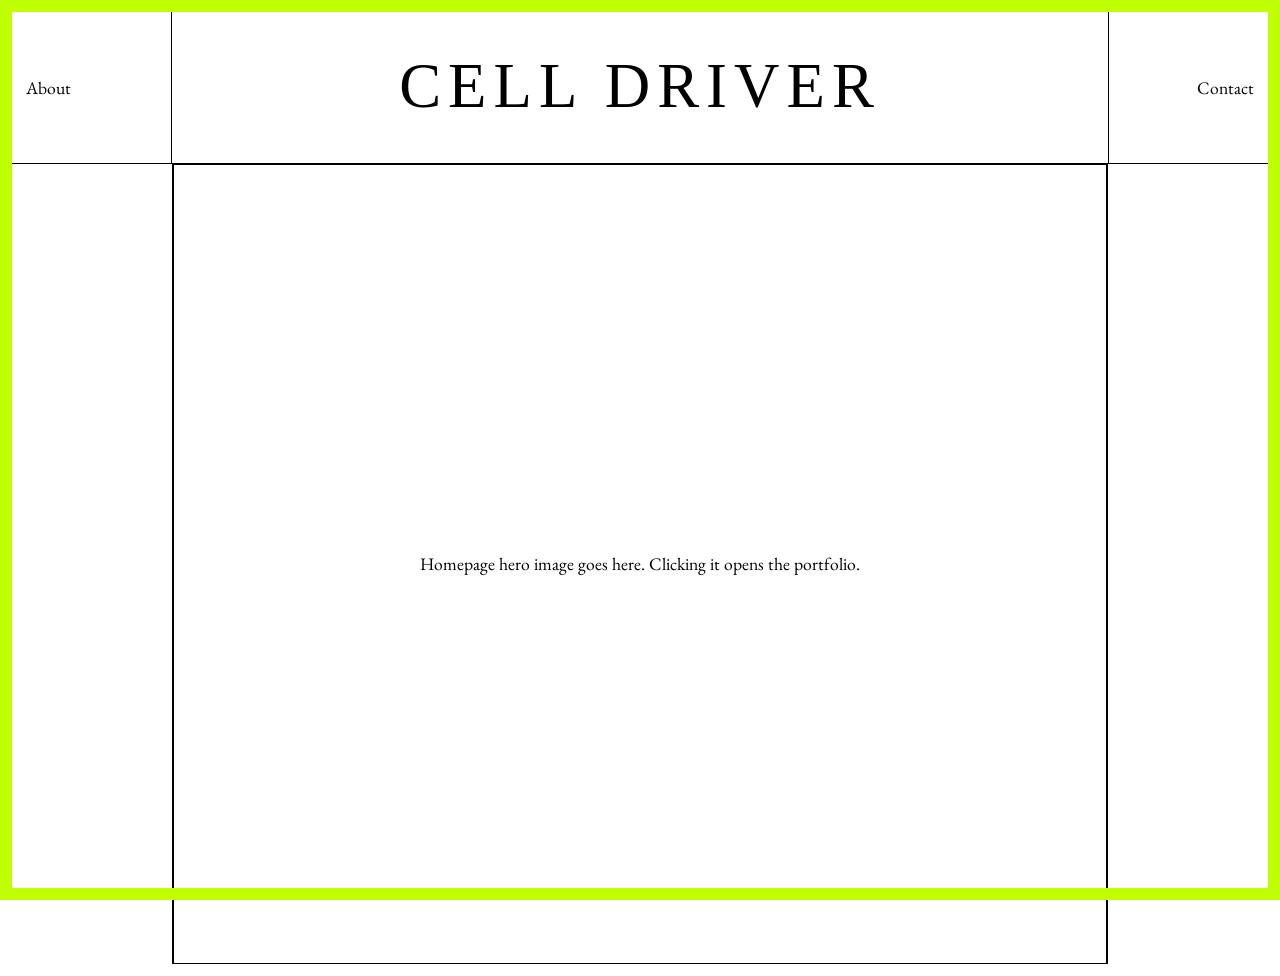
<file: index.html>
<!DOCTYPE html>
<html lang="en">
  <head>
    <meta charset="UTF-8" />
    <meta name="viewport" content="width=device-width, initial-scale=1.0" />
    <title>CELL DRIVER</title>
    <!-- Adobe Fonts: after you make a web project, paste the Typekit link on the next line -->
    <!-- <link rel="stylesheet" href="https://use.typekit.net/XXXXXXX.css" /> -->
    <link rel="preconnect" href="https://fonts.googleapis.com" />
    <link rel="preconnect" href="https://fonts.gstatic.com" crossorigin />
    <link
      href="https://fonts.googleapis.com/css2?family=EB+Garamond:ital,wght@0,400;0,600;1,400&display=swap"
      rel="stylesheet"
    />
    <link rel="stylesheet" href="css/styles.css" />
  </head>
  <body>
    <div class="site-frame" aria-hidden="true"></div>
    <div class="page">
      <a class="nav-about" href="about.html">About</a>
      <header class="site-title">
        <a href="index.html">
          <img
            src="assets/images/brand/cell-driver-title.placeholder.svg"
            alt="CELL DRIVER"
          />
        </a>
      </header>
      <a class="nav-contact" href="contact.html">Contact</a>

      <main class="page-main">
        <section class="home-hero">
          <a class="home-hero__image" href="portfolio.html">
            <!-- When you have the file, replace the div with:
                 <img src="assets/images/home/hero.jpg" alt="" /> -->
            <div class="asset-slot">Homepage hero image goes here. Clicking it opens the portfolio.</div>
          </a>
        </section>
      </main>
    </div>
    <script src="js/main.js"></script>
  </body>
</html>
</file>
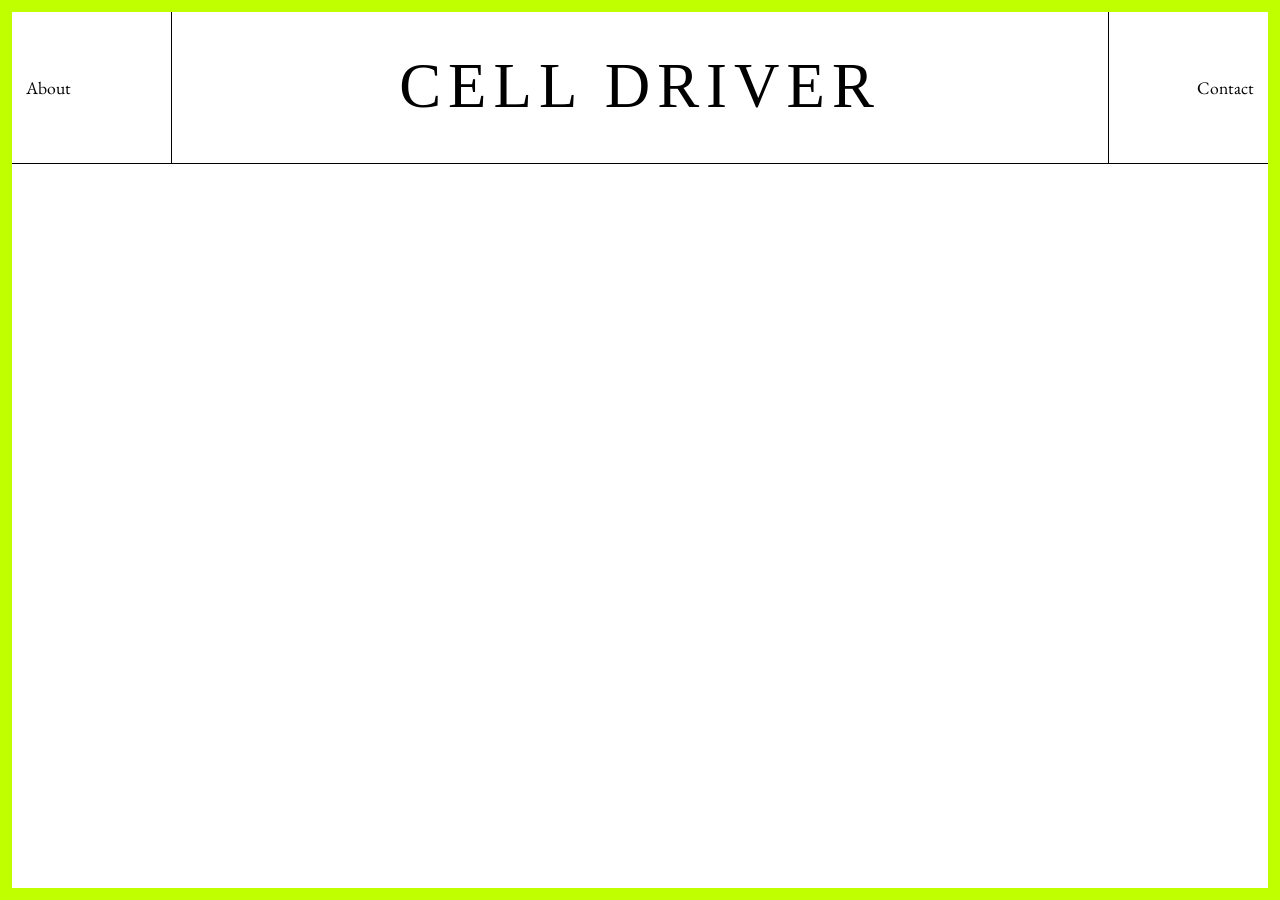
<file: about.html>
<!DOCTYPE html>
<html lang="en">
  <head>
    <meta charset="UTF-8" />
    <meta name="viewport" content="width=device-width, initial-scale=1.0" />
    <title>About — CELL DRIVER</title>
    <!-- <link rel="stylesheet" href="https://use.typekit.net/XXXXXXX.css" /> -->
    <link rel="preconnect" href="https://fonts.googleapis.com" />
    <link rel="preconnect" href="https://fonts.gstatic.com" crossorigin />
    <link
      href="https://fonts.googleapis.com/css2?family=EB+Garamond:ital,wght@0,400;0,600;1,400&display=swap"
      rel="stylesheet"
    />
    <link rel="stylesheet" href="css/styles.css" />
  </head>
  <body>
    <div class="site-frame" aria-hidden="true"></div>
    <div class="page">
      <a class="nav-about" href="about.html">About</a>
      <header class="site-title">
        <a href="index.html">
          <img
            src="assets/images/brand/cell-driver-title.placeholder.svg"
            alt="CELL DRIVER"
          />
        </a>
      </header>
      <a class="nav-contact" href="contact.html">Contact</a>

      <main class="page-main about-main">
        <!-- Waiting on your about content: text, photos, layout notes -->
      </main>
    </div>
    <script src="js/main.js"></script>
  </body>
</html>
</file>
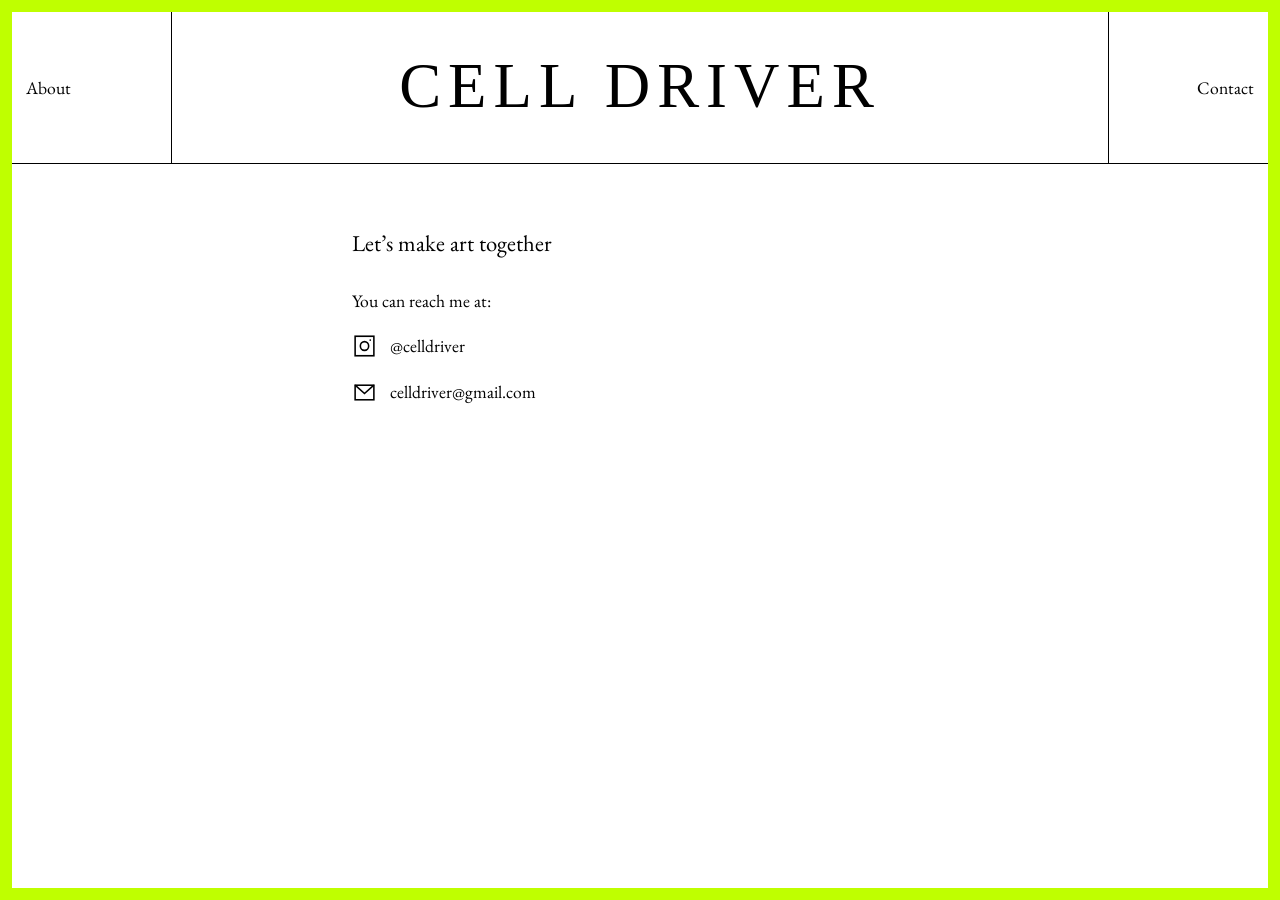
<file: contact.html>
<!DOCTYPE html>
<html lang="en">
  <head>
    <meta charset="UTF-8" />
    <meta name="viewport" content="width=device-width, initial-scale=1.0" />
    <title>Contact — CELL DRIVER</title>
    <!-- <link rel="stylesheet" href="https://use.typekit.net/XXXXXXX.css" /> -->
    <link rel="preconnect" href="https://fonts.googleapis.com" />
    <link rel="preconnect" href="https://fonts.gstatic.com" crossorigin />
    <link
      href="https://fonts.googleapis.com/css2?family=EB+Garamond:ital,wght@0,400;0,600;1,400&display=swap"
      rel="stylesheet"
    />
    <link rel="stylesheet" href="css/styles.css" />
  </head>
  <body>
    <div class="site-frame" aria-hidden="true"></div>
    <div class="page">
      <a class="nav-about" href="about.html">About</a>
      <header class="site-title">
        <a href="index.html">
          <img
            src="assets/images/brand/cell-driver-title.placeholder.svg"
            alt="CELL DRIVER"
          />
        </a>
      </header>
      <a class="nav-contact" href="contact.html">Contact</a>

      <main class="page-main">
        <section class="contact-list">
          <h1>Let’s make art together</h1>
          <p>You can reach me at:</p>
          <p class="contact-item">
            <img src="assets/icons/instagram.svg" alt="" />
            <a href="https://www.instagram.com/celldriver/" target="_blank" rel="noreferrer">@celldriver</a>
          </p>
          <p class="contact-item">
            <img src="assets/icons/email.svg" alt="" />
            <a href="mailto:celldriver@gmail.com">celldriver@gmail.com</a>
          </p>
        </section>
      </main>
    </div>
    <script src="js/main.js"></script>
  </body>
</html>
</file>
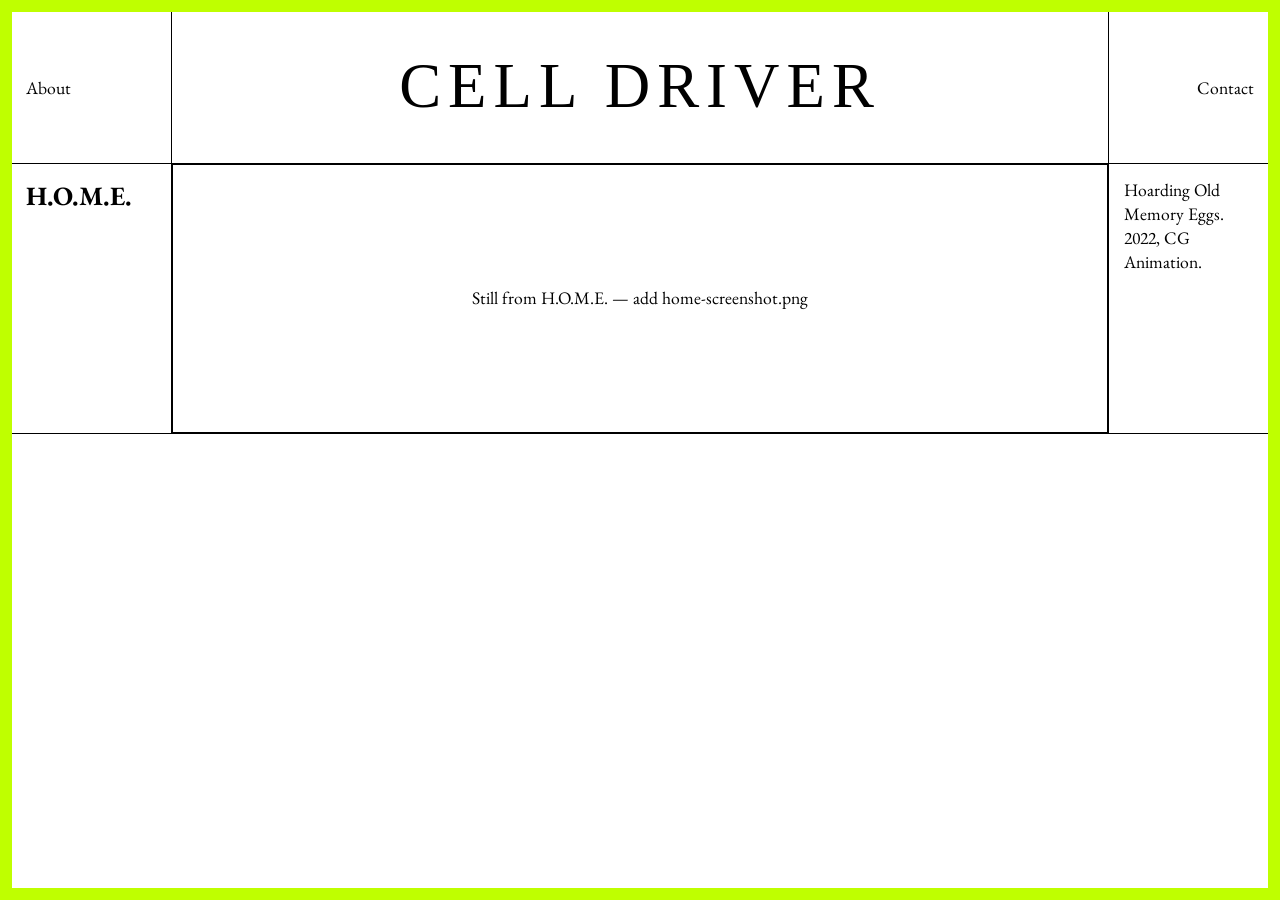
<file: portfolio.html>
<!DOCTYPE html>
<html lang="en">
  <head>
    <meta charset="UTF-8" />
    <meta name="viewport" content="width=device-width, initial-scale=1.0" />
    <title>Portfolio — CELL DRIVER</title>
    <!-- <link rel="stylesheet" href="https://use.typekit.net/XXXXXXX.css" /> -->
    <link rel="preconnect" href="https://fonts.googleapis.com" />
    <link rel="preconnect" href="https://fonts.gstatic.com" crossorigin />
    <link
      href="https://fonts.googleapis.com/css2?family=EB+Garamond:ital,wght@0,400;0,600;1,400&display=swap"
      rel="stylesheet"
    />
    <link rel="stylesheet" href="css/styles.css" />
  </head>
  <body>
    <div class="site-frame" aria-hidden="true"></div>
    <div class="page">
      <a class="nav-about" href="about.html">About</a>
      <header class="site-title">
        <a href="index.html">
          <img
            src="assets/images/brand/cell-driver-title.placeholder.svg"
            alt="CELL DRIVER"
          />
        </a>
      </header>
      <a class="nav-contact" href="contact.html">Contact</a>

      <main class="page-main">
        <article class="work-row">
          <h2 class="work-row__title">
            <a href="works/home.html">H.O.M.E.</a>
          </h2>
          <a class="work-row__image" href="works/home.html">
            <div class="asset-slot">Still from H.O.M.E. — add home-screenshot.png</div>
          </a>
          <p class="work-row__copy">Hoarding Old Memory Eggs. 2022, CG Animation.</p>
        </article>
      </main>
    </div>
    <script src="js/main.js"></script>
  </body>
</html>
</file>
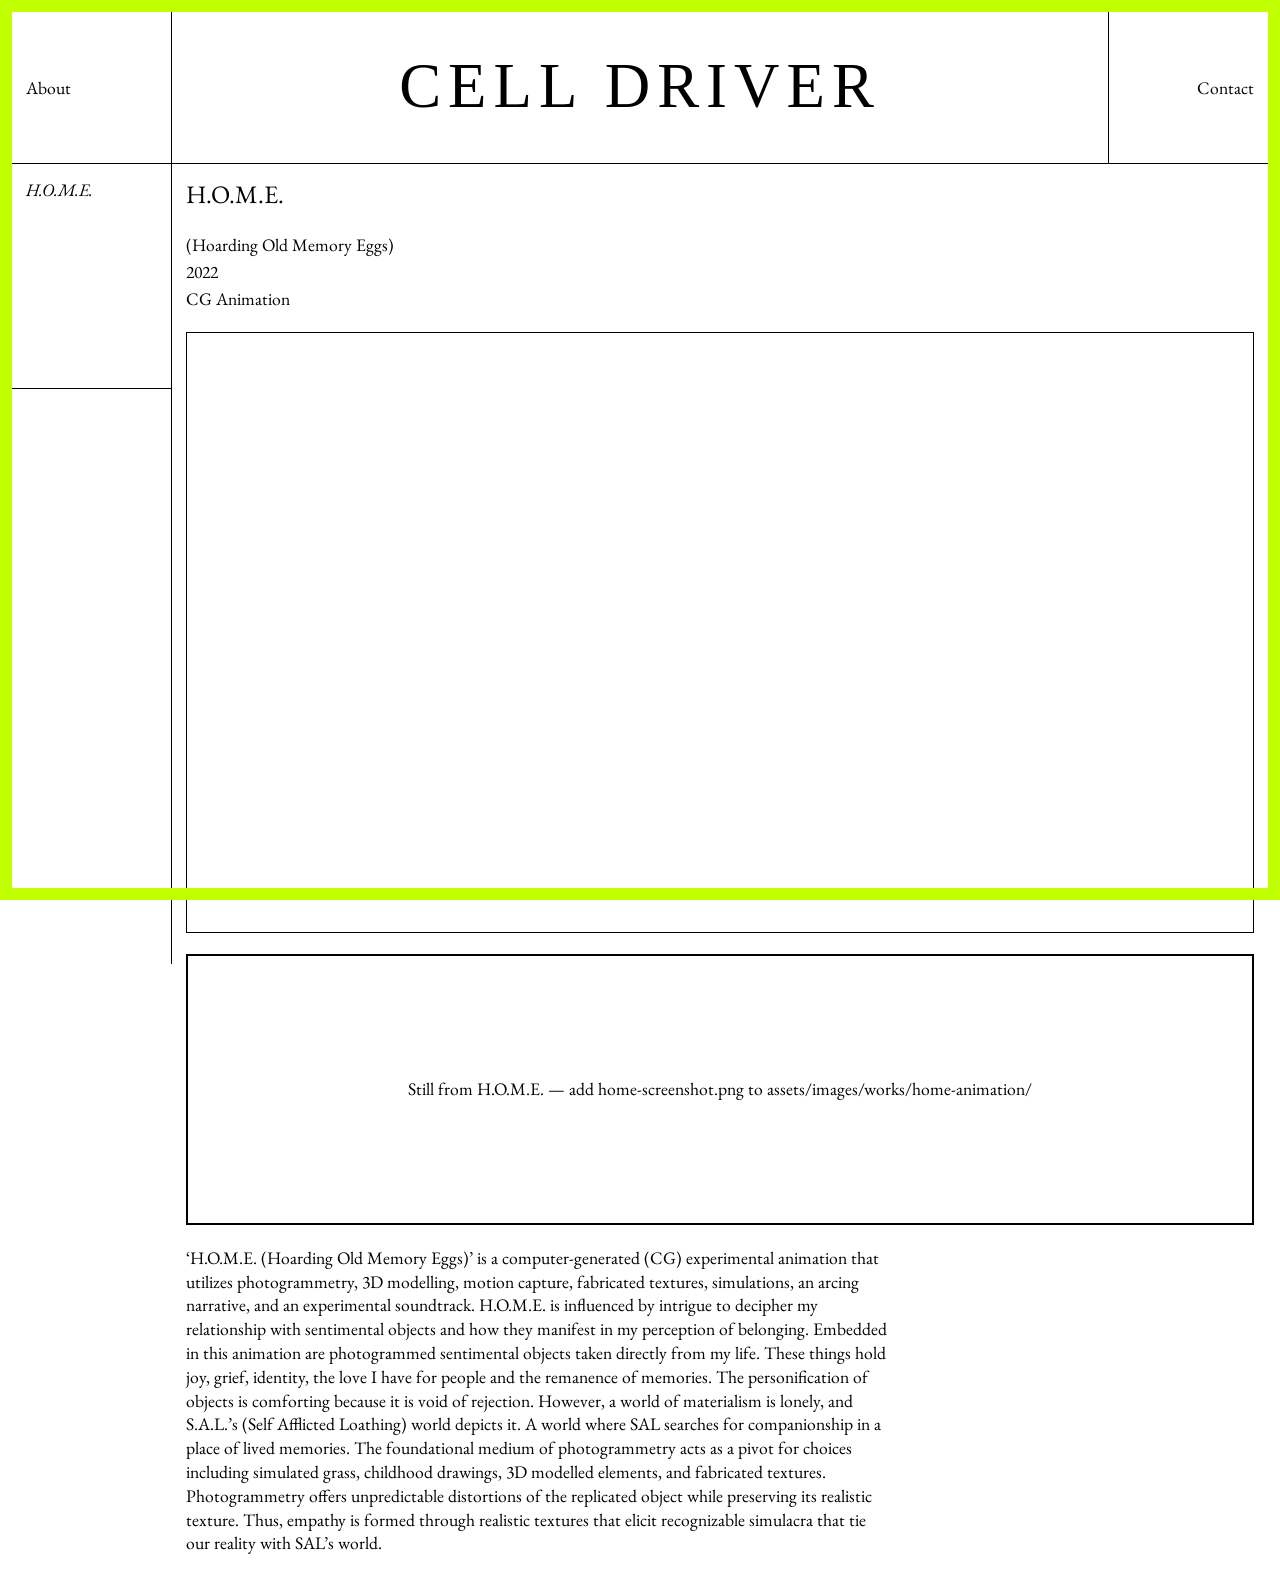
<file: works/home.html>
<!DOCTYPE html>
<html lang="en">
  <head>
    <meta charset="UTF-8" />
    <meta name="viewport" content="width=device-width, initial-scale=1.0" />
    <title>H.O.M.E. — CELL DRIVER</title>
    <!-- <link rel="stylesheet" href="https://use.typekit.net/XXXXXXX.css" /> -->
    <link rel="preconnect" href="https://fonts.googleapis.com" />
    <link rel="preconnect" href="https://fonts.gstatic.com" crossorigin />
    <link
      href="https://fonts.googleapis.com/css2?family=EB+Garamond:ital,wght@0,400;0,600;1,400&display=swap"
      rel="stylesheet"
    />
    <link rel="stylesheet" href="../css/styles.css" />
  </head>
  <body>
    <div class="site-frame" aria-hidden="true"></div>
    <div class="page">
      <a class="nav-about" href="../about.html">About</a>
      <header class="site-title">
        <a href="../index.html">
          <img
            src="../assets/images/brand/cell-driver-title.placeholder.svg"
            alt="CELL DRIVER"
          />
        </a>
      </header>
      <a class="nav-contact" href="../contact.html">Contact</a>

      <main class="page-main work-layout">
        <nav class="work-nav" aria-label="Works">
          <a class="is-current" href="home.html">H.O.M.E.</a>
        </nav>
        <article class="work-body">
          <h1>H.O.M.E.</h1>
          <p class="work-body__meta">
            <span>(Hoarding Old Memory Eggs)</span>
            <span>2022</span>
            <span>CG Animation</span>
          </p>
          <div class="work-video">
            <iframe
              src="https://www.youtube-nocookie.com/embed/TBkCP4c5o1w"
              title="H.O.M.E. (Hoarding Old Memory Eggs)"
              allow="accelerometer; autoplay; clipboard-write; encrypted-media; gyroscope; picture-in-picture; web-share"
              allowfullscreen
            ></iframe>
          </div>
          <figure class="work-body__image">
            <!-- Drop the screenshot at assets/images/works/home-animation/home-screenshot.png -->
            <div class="asset-slot">Still from H.O.M.E. — add home-screenshot.png to assets/images/works/home-animation/</div>
          </figure>
          <p class="work-body__statement">
            ‘H.O.M.E. (Hoarding Old Memory Eggs)’ is a computer-generated (CG) experimental animation that utilizes photogrammetry, 3D modelling, motion capture, fabricated textures, simulations, an arcing narrative, and an experimental soundtrack. H.O.M.E. is influenced by intrigue to decipher my relationship with sentimental objects and how they manifest in my perception of belonging. Embedded in this animation are photogrammed sentimental objects taken directly from my life. These things hold joy, grief, identity, the love I have for people and the remanence of memories. The personification of objects is comforting because it is void of rejection. However, a world of materialism is lonely, and S.A.L.’s (Self Afflicted Loathing) world depicts it. A world where SAL searches for companionship in a place of lived memories. The foundational medium of photogrammetry acts as a pivot for choices including simulated grass, childhood drawings, 3D modelled elements, and fabricated textures. Photogrammetry offers unpredictable distortions of the replicated object while preserving its realistic texture. Thus, empathy is formed through realistic textures that elicit recognizable simulacra that tie our reality with SAL’s world.
          </p>
        </article>
      </main>
    </div>
    <script src="../js/main.js"></script>
  </body>
</html>
</file>
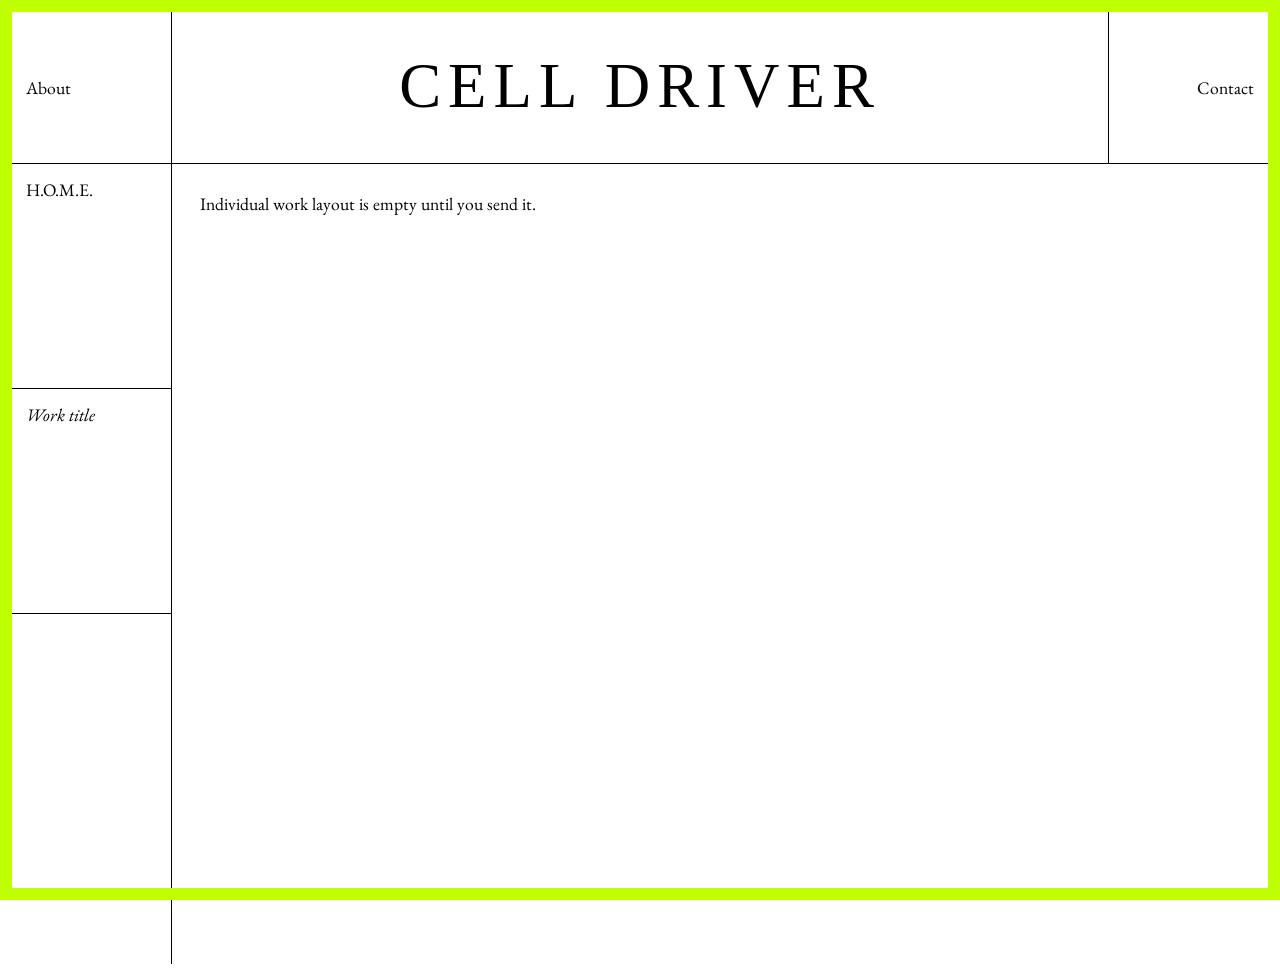
<file: works/template.html>
<!DOCTYPE html>
<html lang="en">
  <head>
    <meta charset="UTF-8" />
    <meta name="viewport" content="width=device-width, initial-scale=1.0" />
    <title>Work — CELL DRIVER</title>
    <!-- <link rel="stylesheet" href="https://use.typekit.net/XXXXXXX.css" /> -->
    <link rel="preconnect" href="https://fonts.googleapis.com" />
    <link rel="preconnect" href="https://fonts.gstatic.com" crossorigin />
    <link
      href="https://fonts.googleapis.com/css2?family=EB+Garamond:ital,wght@0,400;0,600;1,400&display=swap"
      rel="stylesheet"
    />
    <link rel="stylesheet" href="../css/styles.css" />
  </head>
  <body>
    <div class="site-frame" aria-hidden="true"></div>
    <div class="page">
      <a class="nav-about" href="../about.html">About</a>
      <header class="site-title">
        <a href="../index.html">
          <img
            src="../assets/images/brand/cell-driver-title.placeholder.svg"
            alt="CELL DRIVER"
          />
        </a>
      </header>
      <a class="nav-contact" href="../contact.html">Contact</a>

      <main class="page-main work-layout">
        <nav class="work-nav" aria-label="Works">
          <!-- Copy these links for each project. Keep them in the same order as portfolio.html -->
          <a href="home.html">H.O.M.E.</a>
          <a class="is-current" href="template.html">Work title</a>
        </nav>
        <article class="work-body">
          <!-- Waiting on you: what sits in this main column (images, text, video, sequence)? -->
          <p class="placeholder-note">Individual work layout is empty until you send it.</p>
        </article>
      </main>
    </div>
    <script src="../js/main.js"></script>
  </body>
</html>
</file>
<file: css/styles.css>
/* CELL DRIVER site system
   White field, black lines, lime frame, no rounded corners.
   Hierarchy = size, placement, italic — never gray.
*/

:root {
  --black: #000000;
  --white: #ffffff;
  --lime: #bfff00; /* neon lime — change this one line if you want a different green */
  --line: 1px solid var(--black);
  --frame: 12px;
  --side: 9.5rem; /* width of About / Contact columns */
  --pad: 0.85rem;
  --body: "adobe-jenson-pro", "EB Garamond", "Palatino Linotype", Palatino, serif;
}

*,
*::before,
*::after {
  box-sizing: border-box;
  margin: 0;
  padding: 0;
  border-radius: 0;
}

html,
body {
  min-height: 100%;
  background: var(--white);
  color: var(--black);
  font-family: var(--body);
  font-size: 1.05rem;
  line-height: 1.35;
}

img,
svg {
  display: block;
  max-width: 100%;
  height: auto;
}

a {
  color: var(--black);
  text-decoration: none;
}

a:hover {
  font-style: italic;
}

button,
input,
textarea,
select {
  font: inherit;
  color: var(--black);
  background: var(--white);
  border: var(--line);
  border-radius: 0;
}

/* Lime frame stays on screen while the page scrolls */
.site-frame {
  position: fixed;
  inset: 0;
  border: var(--frame) solid var(--lime);
  pointer-events: none;
  z-index: 1000;
}

.page {
  min-height: 100vh;
  padding: var(--frame);
  display: grid;
  grid-template-columns: var(--side) minmax(0, 1fr) var(--side);
  grid-template-rows: auto 1fr auto;
  grid-template-areas:
    "about title contact"
    "main main main"
    "main main main";
}

.nav-about,
.nav-contact,
.site-title {
  border-bottom: var(--line);
  display: flex;
  align-items: center;
  min-height: 4.5rem;
  padding: var(--pad);
}

.nav-about {
  grid-area: about;
  border-right: var(--line);
  justify-content: flex-start;
}

.nav-contact {
  grid-area: contact;
  border-left: var(--line);
  justify-content: flex-end;
}

.site-title {
  grid-area: title;
  justify-content: center;
}

.site-title a {
  display: block;
  width: min(100%, 52rem);
}

.site-title img {
  width: 100%;
  margin-inline: auto;
}

.page-main {
  grid-area: main;
  min-height: 0;
}

/* Homepage: hero sits in the center column, same width as the title */
.home-hero {
  display: grid;
  grid-template-columns: var(--side) minmax(0, 1fr) var(--side);
  min-height: calc(100vh - 4.5rem - (var(--frame) * 2));
}

.home-hero__image {
  grid-column: 2;
  border-right: var(--line);
  border-left: var(--line);
  overflow: hidden;
}

.home-hero__image img {
  width: 100%;
  height: 100%;
  object-fit: cover;
}

.asset-slot {
  min-height: 16rem;
  height: 100%;
  border: var(--line);
  display: flex;
  align-items: center;
  justify-content: center;
  text-align: center;
  padding: var(--pad);
}

/* Portfolio: each work is a horizontal band ~1/4 of the viewport */
.work-row {
  display: grid;
  grid-template-columns: var(--side) minmax(0, 1fr) var(--side);
  min-height: 25vh;
  border-bottom: var(--line);
}

.work-row__title,
.work-row__copy,
.work-row__image {
  padding: var(--pad);
}

.work-row__title {
  border-right: var(--line);
}

.work-row__copy {
  border-left: var(--line);
}

.work-row__image {
  overflow: hidden;
  padding: 0;
}

.work-row__image img {
  width: 100%;
  height: 100%;
  object-fit: cover;
}

.work-row__title a:hover,
.work-row__image:hover + .work-row__copy,
.nav-about:hover,
.nav-contact:hover {
  font-style: italic;
}

/* Work page: left column stays a scrollable project list */
.work-layout {
  display: grid;
  grid-template-columns: var(--side) minmax(0, 1fr);
  min-height: calc(100vh - 4.5rem - (var(--frame) * 2));
}

.work-nav {
  border-right: var(--line);
  overflow-y: auto;
  max-height: calc(100vh - 4.5rem - (var(--frame) * 2));
}

.work-nav a {
  display: block;
  padding: var(--pad);
  border-bottom: var(--line);
  min-height: 25vh;
}

.work-nav a.is-current {
  font-style: italic;
}

.work-body {
  min-height: 50vh;
  padding: var(--pad);
  display: grid;
  gap: 1.25rem;
  align-content: start;
}

.work-body h1 {
  font-size: 1.5rem;
  font-weight: 400;
}

.work-body__meta {
  display: grid;
  gap: 0.2rem;
}

.work-video {
  border: var(--line);
  aspect-ratio: 16 / 9;
}

.work-video iframe {
  display: block;
  width: 100%;
  height: 100%;
  border: 0;
}

.work-body__image {
  border: var(--line);
  overflow: hidden;
}

.work-body__image img {
  width: 100%;
}

.work-body__statement {
  max-width: 42rem;
}

.placeholder-note {
  padding: var(--pad);
}

/* Contact */
.contact-list {
  max-width: 36rem;
  margin: 3rem auto;
  padding: var(--pad);
  display: grid;
  gap: 1.25rem;
}

.contact-list h1 {
  font-size: 1.35rem;
  font-weight: 400;
  margin-bottom: 0.5rem;
}

.contact-item {
  display: grid;
  grid-template-columns: 1.5rem auto;
  gap: 0.75rem;
  align-items: center;
}

.contact-item img {
  width: 1.5rem;
  height: 1.5rem;
}

/* About is empty on purpose until you send copy */
.about-main {
  padding: var(--pad);
}

@media (max-width: 800px) {
  :root {
    --side: 1fr;
  }

  .page {
    grid-template-columns: 1fr 1fr;
    grid-template-rows: auto 1fr auto;
    grid-template-areas:
      "title title"
      "main main"
      "about contact";
  }

  .nav-about,
  .nav-contact,
  .site-title {
    border-bottom: 0;
    min-height: 3.5rem;
  }

  .site-title {
    border-bottom: var(--line);
  }

  .nav-about {
    border-right: var(--line);
    border-top: var(--line);
  }

  .nav-contact {
    border-left: 0;
    border-top: var(--line);
  }

  .home-hero,
  .work-row,
  .work-layout {
    grid-template-columns: 1fr;
    min-height: auto;
  }

  .home-hero__image {
    grid-column: 1;
    border-left: 0;
    border-right: 0;
  }

  .work-row {
    position: relative;
  }

  .work-row__title {
    position: absolute;
    z-index: 1;
    top: 0;
    left: 0;
    border: 0;
    color: var(--black);
    background: var(--white);
    border-right: var(--line);
    border-bottom: var(--line);
  }

  .work-row__image {
    min-height: 45vw;
  }

  .work-row__copy {
    border-left: 0;
    border-top: var(--line);
  }

  .work-nav {
    border-right: 0;
    border-bottom: var(--line);
    max-height: 30vh;
    display: flex;
    overflow-x: auto;
    overflow-y: hidden;
  }

  .work-nav a {
    min-height: 0;
    min-width: 10rem;
    border-bottom: 0;
    border-right: var(--line);
  }
}
</file>
